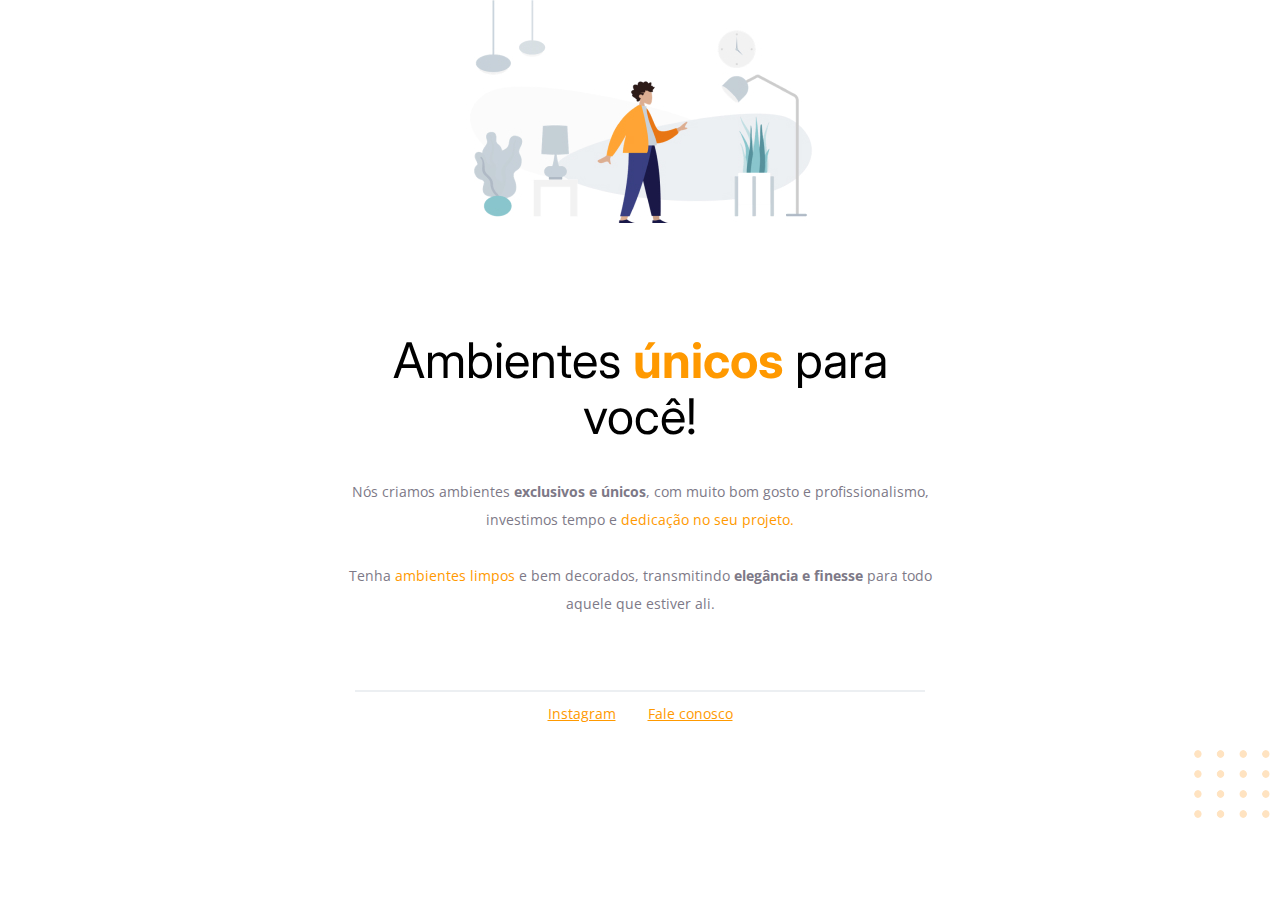
<file: Explorer/projeto 01/desafio/desafio 01/index.html>
<!-- Instrução que define o tipo do documento. -->
<!DOCTYPE html>
<html lang="pt-br">
  <!-- Tag <head> contém as instruções para a página -->
  <head>
    <link rel="preconnect" href="https://fonts.googleapis.com" />
    <link rel="preconnect" href="https://fonts.gstatic.com" crossorigin />
    <meta charset="UTF-8" />
    <meta name="viewport" content="width=device-width, initial-scale=1.0" />
    <title>Móveis customizados</title>

    <link
      href="https://fonts.googleapis.com/css2?family=Inter:wght@400;700&family=Open+Sans:wght@400;700&display=swap"
      rel="stylesheet"
    />

    <link rel="stylesheet" href="style.css" />
  </head>

  <!-- Tag <body> é o corpo do documento, onde tem as informações que serão mostradas. -->
  <body>
    <div id="hero">
          <img
      src="images/img1.jpg"
      alt="Desenho de uma pessoa vestindo uma camisa amarela em uma sala com Móveis"/>
      <h1>Ambientes <span>únicos</span> para você!</h1>
      <p>
        Nós criamos ambientes <strong>exclusivos e únicos</strong>, com muito
        bom gosto e profissionalismo, investimos tempo e
        <span>dedicação no seu projeto.</span>
        <br />
        <br />
    Tenha <span>ambientes limpos</span> e bem decorados, transmitindo
    <strong>elegância e finesse</strong>
    para todo aquele que estiver ali.
      </p>
    </div>

 
    <div id="footer">
      <div class="line"></div>

      <a target="_blank" href="https://instagram.com/moveisparavoce">Instagram</a>
      <a href="mailto:contato@moveisparavoce.com">Fale conosco</a>

    </div>
    <img id="balls" src="images/balls.svg" alt="Bolinhas alaranjadas no canto inferior direito da tela"/>
  </body>
</html>
</file>
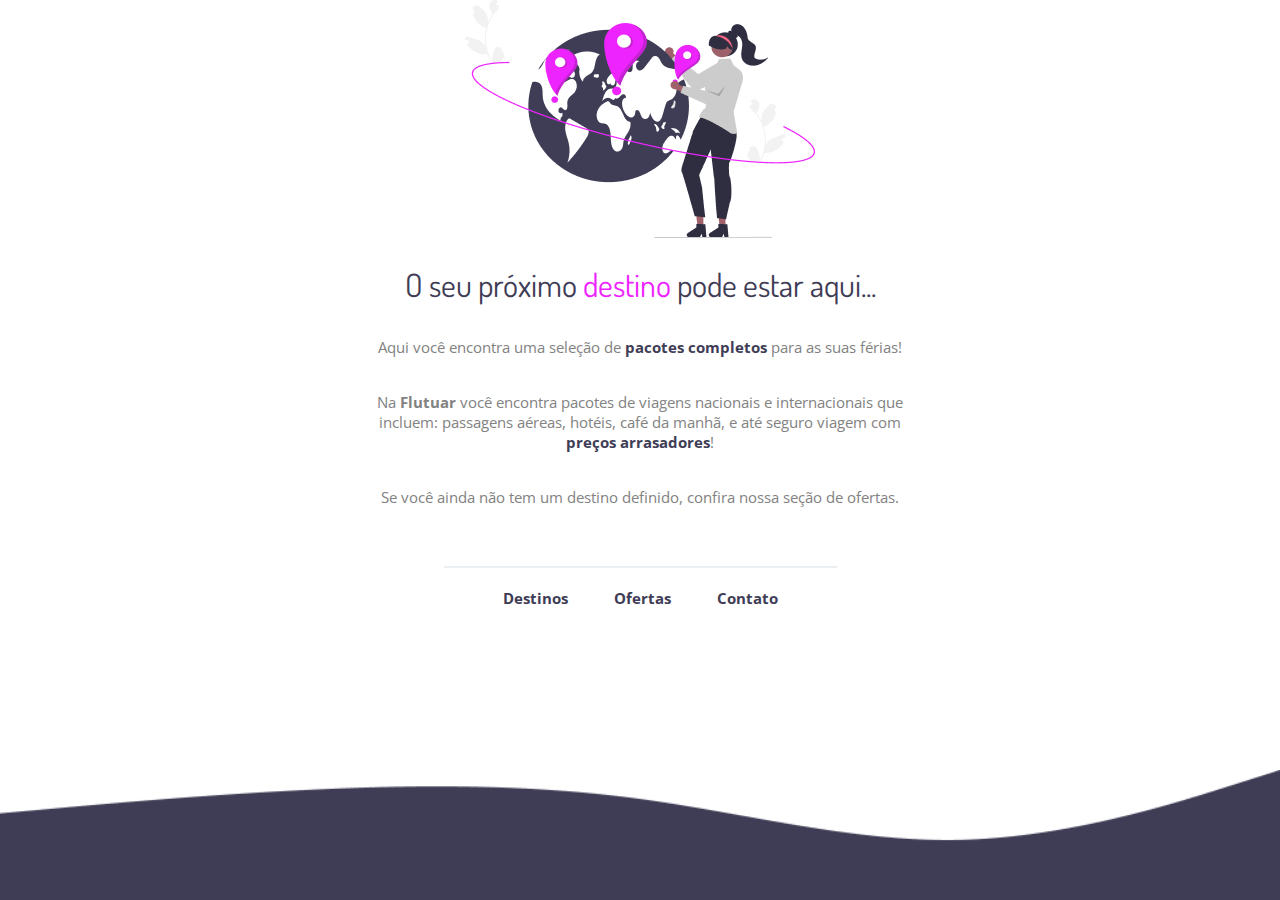
<file: Explorer/projeto 01/desafio/recriando layout/index.html>
<!DOCTYPE html>
<html lang="pt-br">
<head>
    <link rel="preconnect" href="https://fonts.googleapis.com">
    <link rel="preconnect" href="https://fonts.gstatic.com" crossorigin>
    <meta charset="UTF-8">
    <meta http-equiv="X-UA-Compatible" content="IE=edge">
    <meta name="viewport" content="width=device-width, initial-scale=1.0">
    <title>Destino</title>
    <link rel="stylesheet" href="main.css">
    <link href="https://fonts.googleapis.com/css2?family=Dosis:wght@400;700&family=Open+Sans:wght@400;700&display=swap" rel="stylesheet">

</head>
<body>
    <img src="img/img1.png" alt="imagem">
<div id="main">
    <h1>O seu próximo <span>destino</span> pode estar aqui...</h1>
    <p>Aqui você encontra uma seleção de <span>pacotes completos</span> para as suas férias!</p>

    <p>Na <strong>Flutuar</strong> você encontra pacotes de viagens nacionais e internacionais que<br> incluem:
passagens aéreas, hotéis, café da manhã, e até seguro viagem com<br> <span>preços arrasadores</span>!</p>
    <p>
        Se você ainda não tem um destino definido, confira nossa seção de ofertas.
    </p>
</div>
    <div class="line"></div>
<div id="footer">

    <a href="https://github.com/Zac597">Destinos</a>
    <a href="https://github.com/Zac597">Ofertas</a>
    <a href="https://github.com/Zac597">Contato</a>
</div>
<img id="wave" src="img/Wave.png" alt="onda">
</body>
</html>
</file>
<file: Explorer/projeto 01/desafio/desafio 01/style.css>
body {
  font-family: "Open Sans", sans-serif;
  text-align: center;
  margin: 0;
}

#hero {
    width: 592px;
    margin: 0 auto 72px;
}

img {
    margin-bottom: 72px;
}

h1 {
  font-family: "Inter", sans-serif;
  font-size: 49px;
  line-height: 56px;
  font-weight: normal;
}

h1 span {
  font-weight: bold;

  margin-bottom: 32px;
}

span, a {
  color: #ff9900;
}

#footer {
  margin-bottom: 32px;
}

p, #footer {
  color: #7d7987;
  font-size: 14px;
  line-height: 28px;
}

#footer a + a {
    margin-left: 28px;
}

.line {
    width: 568px;
    height: 0;

    margin: 0px auto 8px;

    border: 1px solid #ECEFF2;
}

#balls {
    position: fixed;
    bottom: 0;
    right: 0;
}
</file>
<file: Explorer/projeto 01/desafio/recriando layout/main.css>
body {
    text-align: center;
    margin: 0;
    font-family: 'Open sans';
}

#main h1 {
    font-size: 32px;
    color:#3F3D56;
    font-weight: normal;
    font-family: 'dosis';
}

#main h1 span {
    color: #EE24FF;
}

p {
    font-size: 15px;
    color: #828282;
    padding: 10px;
}

p span {
    color: #3F3D56;
    font-weight: 700;
}   

.line {
    border: 1px solid #ECEFF2;
    width: 391px;
    margin: 49px auto 20px;
}

#footer {
    font-weight: 700;
    font-size: 15px;
    color: #3F3D56;
}

#footer a {
    text-decoration: none;
    color: #3F3D56;
}

#footer a + a {
    margin-left: 42px;
}

#wave {
    width: 100%;
    bottom: 0;
    right: 0;
    position: fixed;

}
</file>
